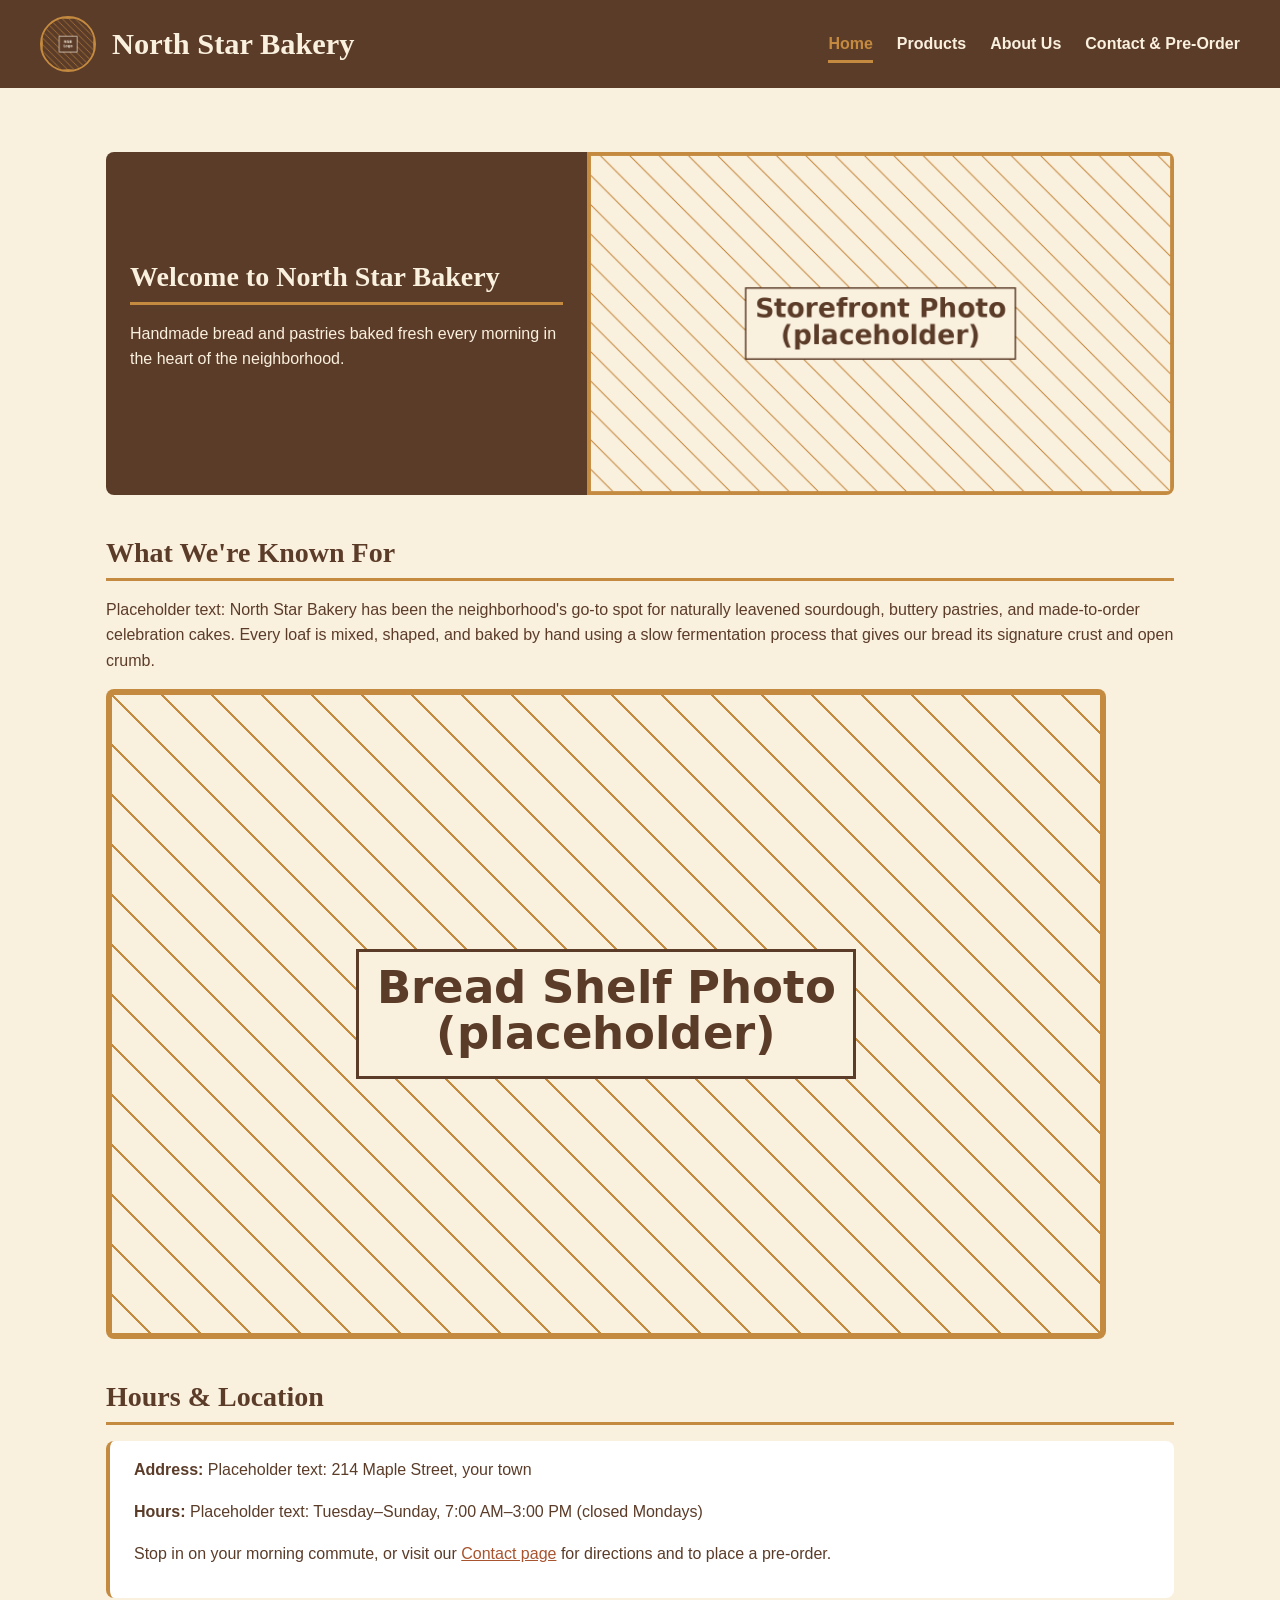
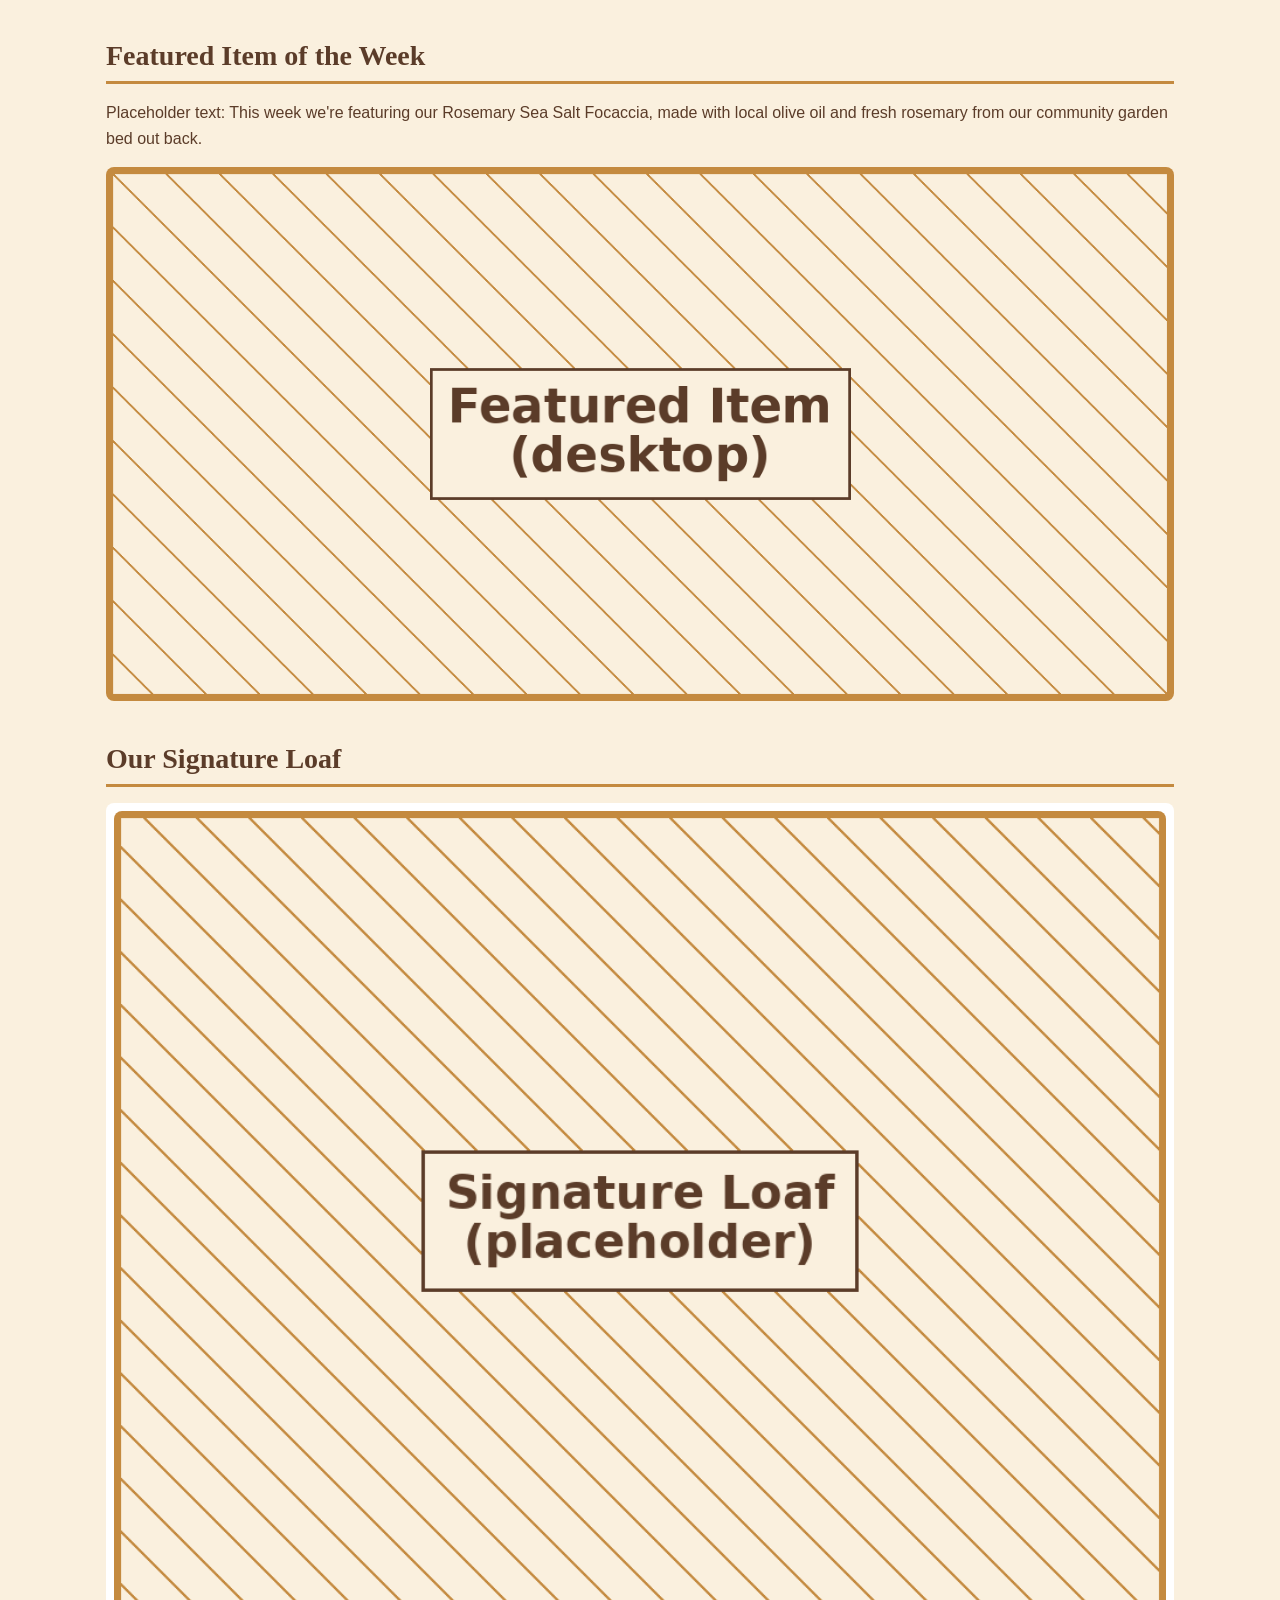
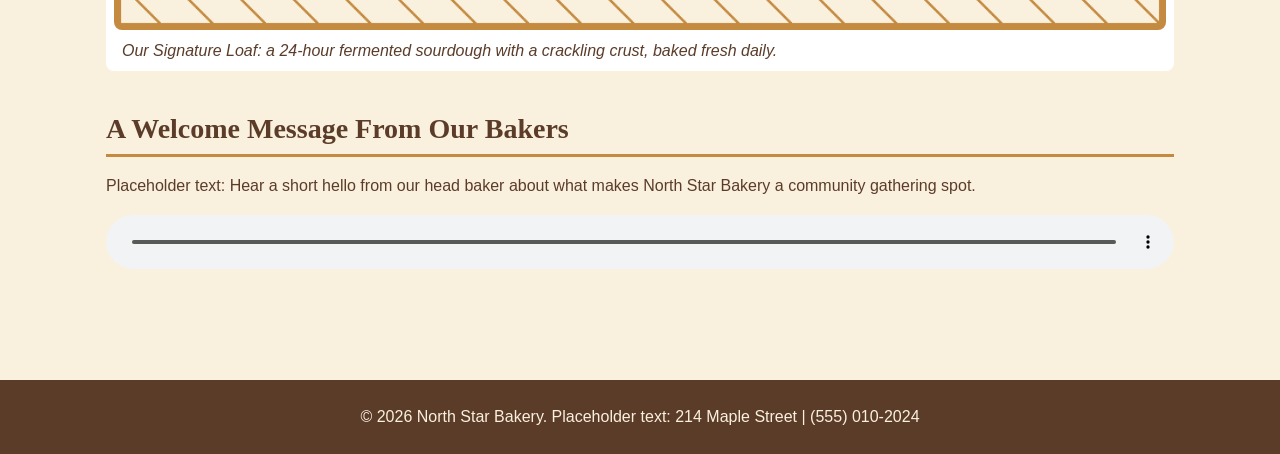
<file: index.html>
<!DOCTYPE html>
<html lang="en">
<head>
<meta charset="UTF-8">
<meta name="viewport" content="width=device-width, initial-scale=1.0">
<title>North Star Bakery | Home</title>
<link rel="stylesheet" href="css/style.css">
</head>
<body>
<header>
<div class="brand">
<img src="assets/bakery-logo.png" alt="North Star Bakery logo, a loaf of bread with a wheat sprig">
<h1>North Star Bakery</h1>
</div>
<nav aria-label="Primary">
<ul>
<li><a href="index.html" aria-current="page">Home</a></li>
<li><a href="products.html">Products</a></li>
<li><a href="about.html">About Us</a></li>
<li><a href="contact.html">Contact &amp; Pre-Order</a></li>
</ul>
</nav>
</header>

<main>
<div class="hero">
<img src="assets/bakery-storefront.png" alt="North Star Bakery storefront with warm lighting and fresh bread displayed in the window">
<div class="hero-text">
<h2>Welcome to North Star Bakery</h2>
<p>Handmade bread and pastries baked fresh every morning in the heart of the neighborhood.</p>
</div>
</div>

<section aria-labelledby="known-for-heading">
<h2 id="known-for-heading">What We're Known For</h2>
<p>Placeholder text: North Star Bakery has been the neighborhood's go-to spot for naturally leavened sourdough, buttery pastries, and made-to-order celebration cakes. Every loaf is mixed, shaped, and baked by hand using a slow fermentation process that gives our bread its signature crust and open crumb.</p>
<img src="assets/bakery-bread.png" alt="A row of golden-brown artisan loaves cooling on a wooden shelf">
</section>

<section aria-labelledby="hours-heading">
<h2 id="hours-heading">Hours &amp; Location</h2>
<div class="info-snippet">
<p><strong>Address:</strong> Placeholder text: 214 Maple Street, your town</p>
<p><strong>Hours:</strong> Placeholder text: Tuesday&ndash;Sunday, 7:00 AM&ndash;3:00 PM (closed Mondays)</p>
<p>Stop in on your morning commute, or visit our <a href="contact.html">Contact page</a> for directions and to place a pre-order.</p>
</div>
</section>

<section aria-labelledby="featured-heading">
<h2 id="featured-heading">Featured Item of the Week</h2>
<p>Placeholder text: This week we're featuring our Rosemary Sea Salt Focaccia, made with local olive oil and fresh rosemary from our community garden bed out back.</p>
<picture class="featured-picture">
<source media="(max-width: 600px)" srcset="assets/bakery-feature-small.png">
<source media="(min-width: 601px)" srcset="assets/bakery-feature-large.png">
<img src="assets/bakery-feature-large.png" alt="Rosemary sea salt focaccia, this week's featured item, sliced and ready to serve">
</picture>
</section>

<section aria-labelledby="signature-heading">
<h2 id="signature-heading">Our Signature Loaf</h2>
<figure>
<img src="assets/bakery-signature-loaf.png" alt="Close-up of North Star Bakery's signature sourdough loaf, dusted with flour and deeply scored">
<figcaption>Our Signature Loaf: a 24-hour fermented sourdough with a crackling crust, baked fresh daily.</figcaption>
</figure>
</section>

<section aria-labelledby="welcome-heading">
<h2 id="welcome-heading">A Welcome Message From Our Bakers</h2>
<p>Placeholder text: Hear a short hello from our head baker about what makes North Star Bakery a community gathering spot.</p>
<audio controls>
<source src="assets/bakery-welcome.mp3" type="audio/mpeg">
Your browser does not support the audio element. You can
<a href="assets/bakery-welcome.mp3">download the welcome message (MP3)</a> instead.
</audio>
</section>
</main>

<footer>
<p>&copy; 2026 North Star Bakery. Placeholder text: 214 Maple Street | (555) 010-2024</p>
</footer>
</body>
</html>
</file>
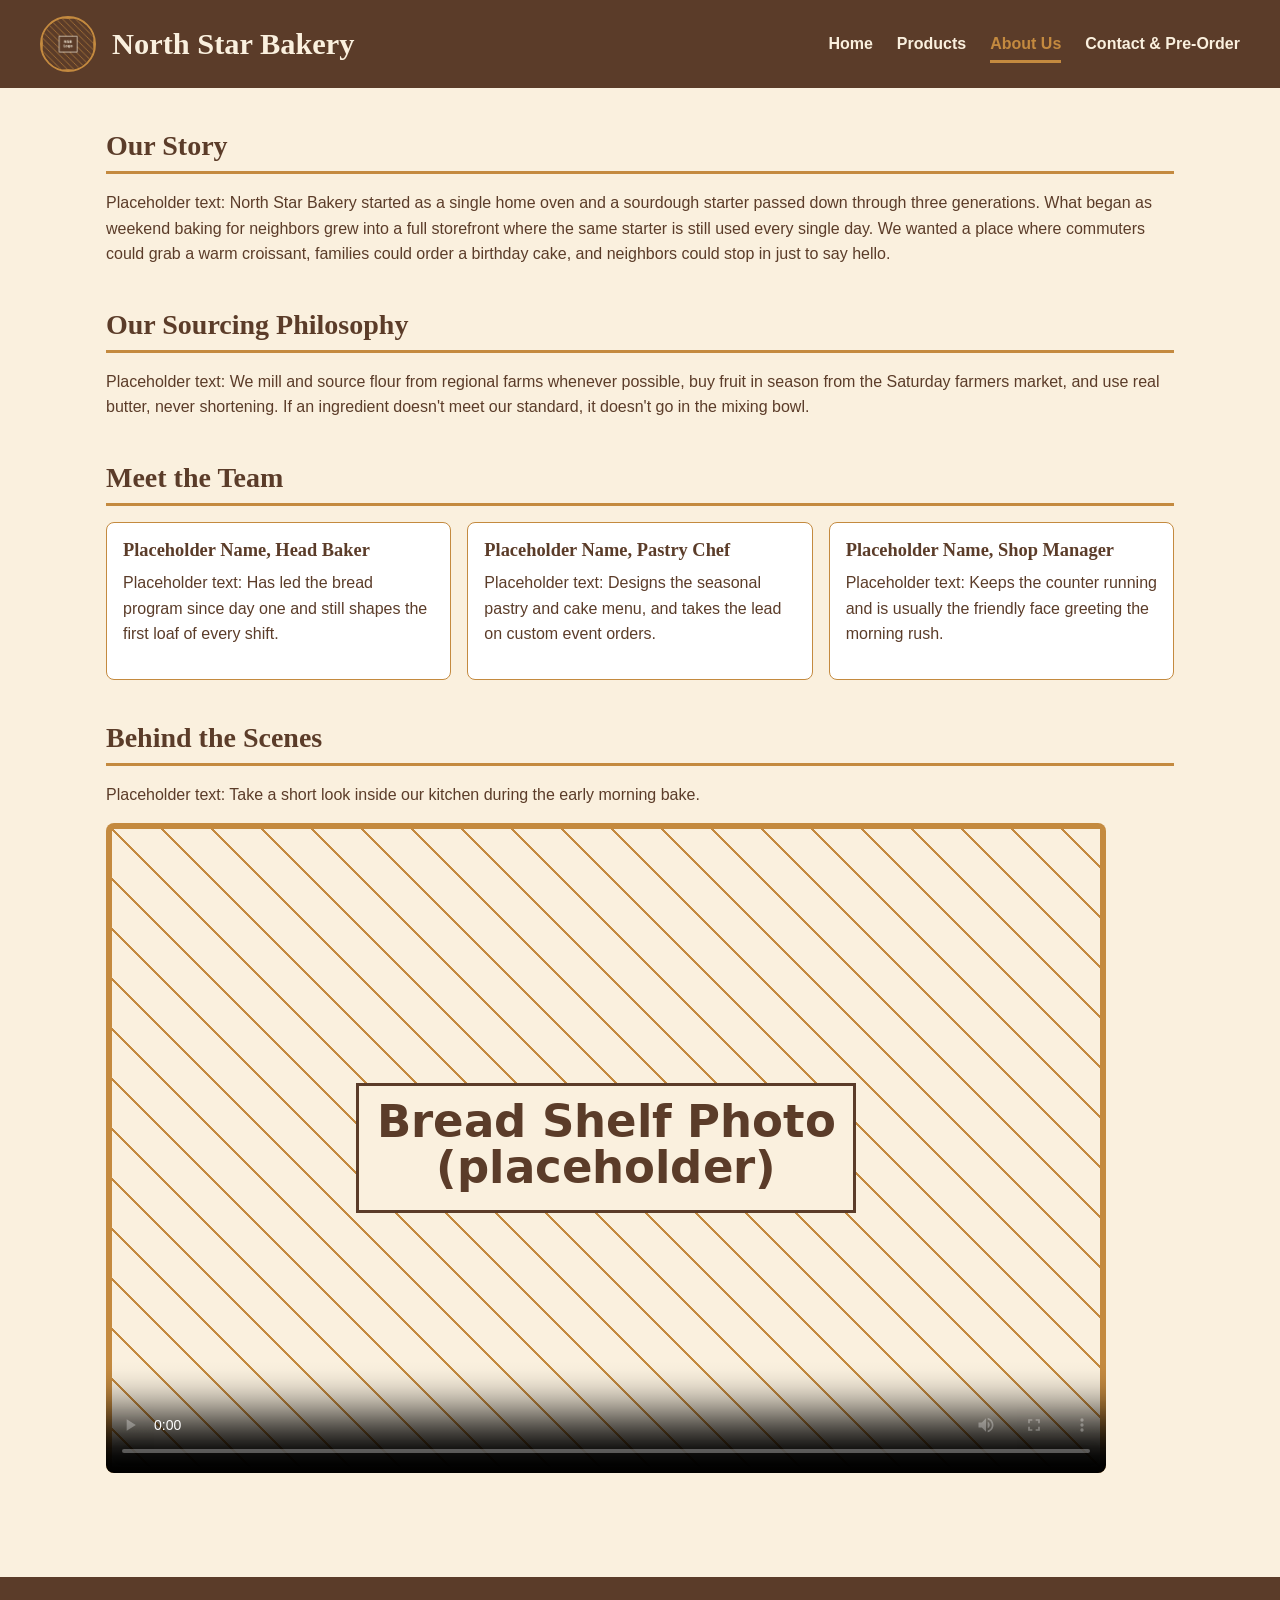
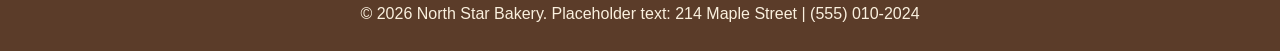
<file: about.html>
<!DOCTYPE html>
<html lang="en">
<head>
<meta charset="UTF-8">
<meta name="viewport" content="width=device-width, initial-scale=1.0">
<title>North Star Bakery | About</title>
<link rel="stylesheet" href="css/style.css">
</head>
<body>
<header>
<div class="brand">
<img src="assets/bakery-logo.png" alt="North Star Bakery logo, a loaf of bread with a wheat sprig">
<h1>North Star Bakery</h1>
</div>
<nav aria-label="Primary">
<ul>
<li><a href="index.html">Home</a></li>
<li><a href="products.html">Products</a></li>
<li><a href="about.html" aria-current="page">About Us</a></li>
<li><a href="contact.html">Contact &amp; Pre-Order</a></li>
</ul>
</nav>
</header>

<main>
<section aria-labelledby="story-heading">
<h2 id="story-heading">Our Story</h2>
<p>Placeholder text: North Star Bakery started as a single home oven and a sourdough starter passed down through three generations. What began as weekend baking for neighbors grew into a full storefront where the same starter is still used every single day. We wanted a place where commuters could grab a warm croissant, families could order a birthday cake, and neighbors could stop in just to say hello.</p>
</section>

<section aria-labelledby="sourcing-heading">
<h2 id="sourcing-heading">Our Sourcing Philosophy</h2>
<p>Placeholder text: We mill and source flour from regional farms whenever possible, buy fruit in season from the Saturday farmers market, and use real butter, never shortening. If an ingredient doesn't meet our standard, it doesn't go in the mixing bowl.</p>
</section>

<section aria-labelledby="staff-heading">
<h2 id="staff-heading">Meet the Team</h2>
<div class="card-grid">
<div class="card">
<h3>Placeholder Name, Head Baker</h3>
<p>Placeholder text: Has led the bread program since day one and still shapes the first loaf of every shift.</p>
</div>
<div class="card">
<h3>Placeholder Name, Pastry Chef</h3>
<p>Placeholder text: Designs the seasonal pastry and cake menu, and takes the lead on custom event orders.</p>
</div>
<div class="card">
<h3>Placeholder Name, Shop Manager</h3>
<p>Placeholder text: Keeps the counter running and is usually the friendly face greeting the morning rush.</p>
</div>
</div>
</section>

<section aria-labelledby="behind-scenes-heading">
<h2 id="behind-scenes-heading">Behind the Scenes</h2>
<p>Placeholder text: Take a short look inside our kitchen during the early morning bake.</p>
<video controls poster="assets/bakery-bread.png">
<source src="assets/bakery-behind-scenes.mp4" type="video/mp4">
Your browser does not support the video element. You can
<a href="assets/bakery-behind-scenes.mp4">download the behind-the-scenes video (MP4)</a> instead.
</video>
</section>
</main>

<footer>
<p>&copy; 2026 North Star Bakery. Placeholder text: 214 Maple Street | (555) 010-2024</p>
</footer>
</body>
</html>
</file>
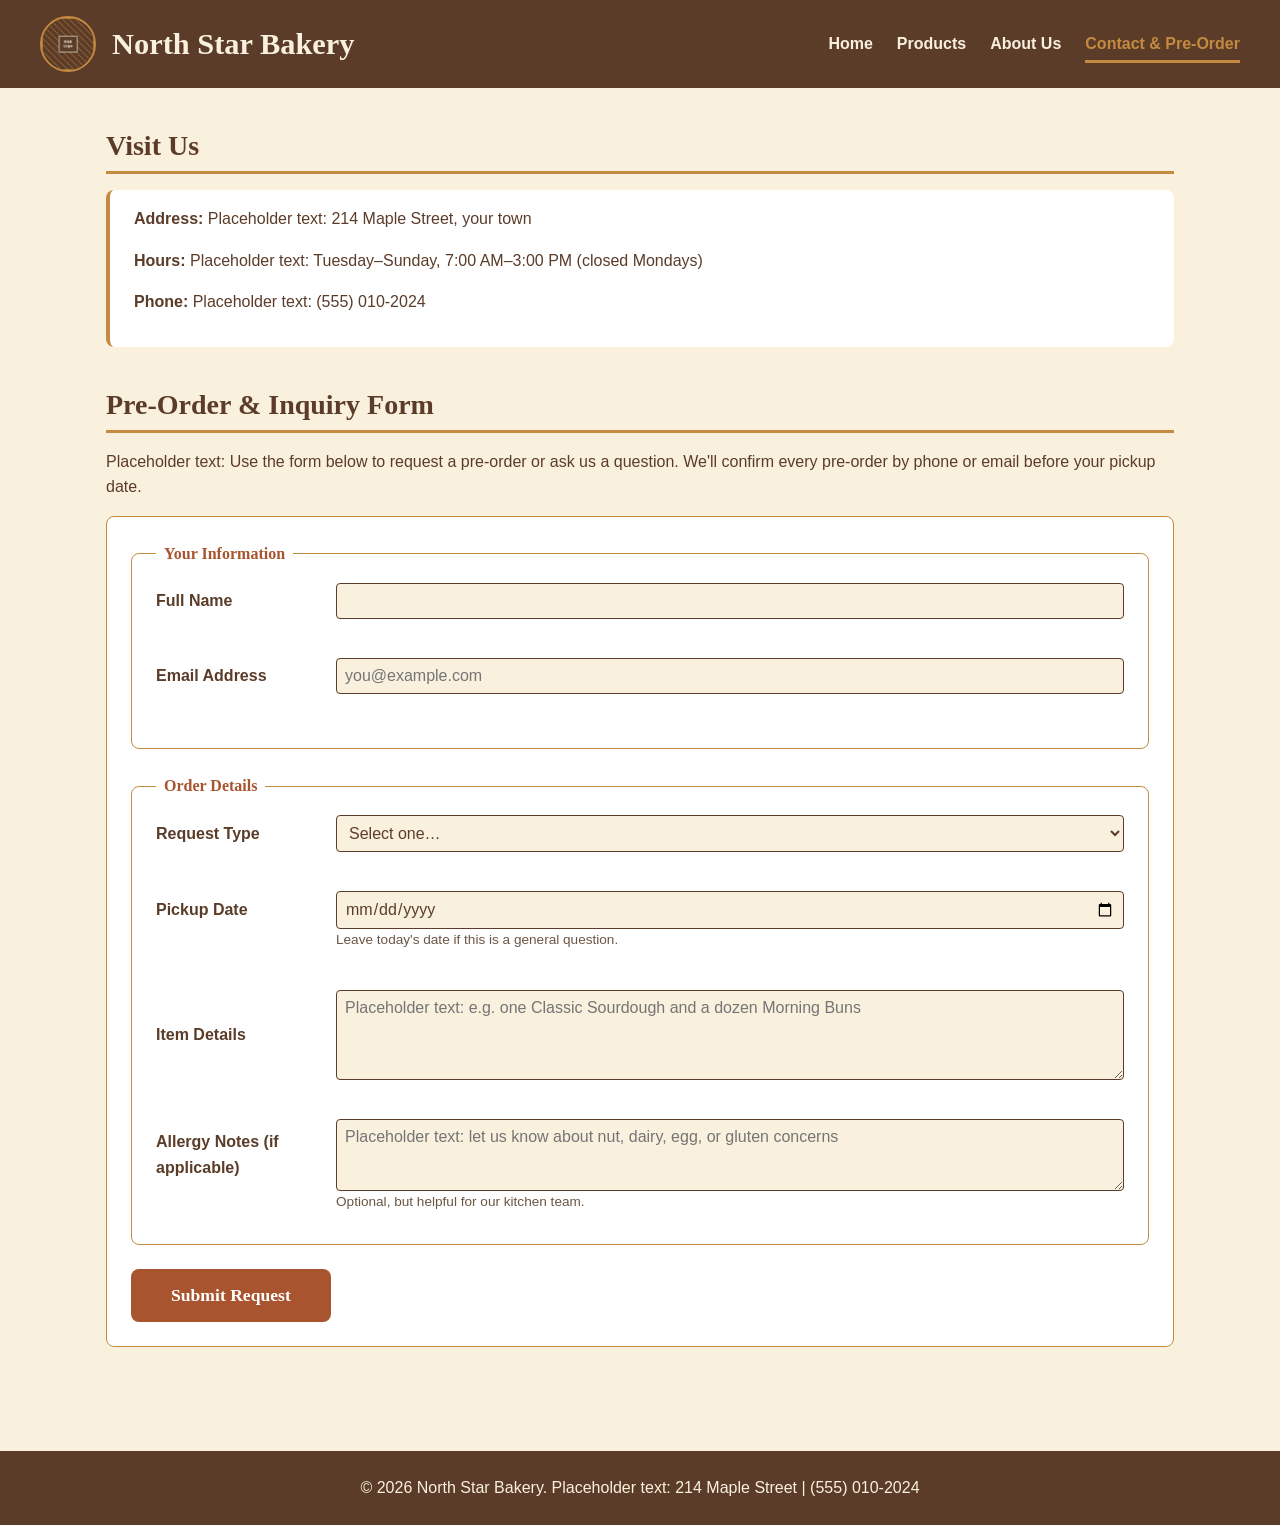
<file: contact.html>
<!DOCTYPE html>
<html lang="en">
<head>
<meta charset="UTF-8">
<meta name="viewport" content="width=device-width, initial-scale=1.0">
<title>North Star Bakery | Contact</title>
<link rel="stylesheet" href="css/style.css">
</head>
<body>
<header>
<div class="brand">
<img src="assets/bakery-logo.png" alt="North Star Bakery logo, a loaf of bread with a wheat sprig">
<h1>North Star Bakery</h1>
</div>
<nav aria-label="Primary">
<ul>
<li><a href="index.html">Home</a></li>
<li><a href="products.html">Products</a></li>
<li><a href="about.html">About Us</a></li>
<li><a href="contact.html" aria-current="page">Contact &amp; Pre-Order</a></li>
</ul>
</nav>
</header>

<main>
<section aria-labelledby="location-heading">
<h2 id="location-heading">Visit Us</h2>
<div class="info-snippet">
<p><strong>Address:</strong> Placeholder text: 214 Maple Street, your town</p>
<p><strong>Hours:</strong> Placeholder text: Tuesday&ndash;Sunday, 7:00 AM&ndash;3:00 PM (closed Mondays)</p>
<p><strong>Phone:</strong> Placeholder text: (555) 010-2024</p>
</div>
</section>

<section aria-labelledby="form-heading">
<h2 id="form-heading">Pre-Order &amp; Inquiry Form</h2>
<p>Placeholder text: Use the form below to request a pre-order or ask us a question. We'll confirm every pre-order by phone or email before your pickup date.</p>
<p id="order-carried-notice" class="hint" hidden>We&rsquo;ve filled in the Item Details field below with the items you added on the <a href="products.html">Products page</a>. Feel free to edit them before sending.</p>
<div id="form-success" class="success-message" role="status" aria-live="polite" hidden></div>
<form action="#" method="post" novalidate>
<fieldset>
<legend>Your Information</legend>
<div class="form-row">
<label for="name">Full Name</label>
<input type="text" id="name" name="name"
required minlength="2" maxlength="60"
pattern="[A-Za-z\s'\-]+"
title="Please enter a name using letters, spaces, hyphens, or apostrophes only"
aria-describedby="name-error">
</div>
<span class="error-message" id="name-error" aria-live="polite"></span>
<div class="form-row">
<label for="email">Email Address</label>
<input type="email" id="email" name="email" required
placeholder="you@example.com" aria-describedby="email-error">
</div>
<span class="error-message" id="email-error" aria-live="polite"></span>
</fieldset>

<fieldset>
<legend>Order Details</legend>
<div class="form-row">
<label for="request-type">Request Type</label>
<select id="request-type" name="request-type" required aria-describedby="request-type-error">
<option value="">Select one&hellip;</option>
<option value="pre-order">Pre-Order</option>
<option value="general-question">General Question</option>
</select>
</div>
<span class="error-message" id="request-type-error" aria-live="polite"></span>
<div class="form-row">
<label for="pickup-date">Pickup Date</label>
<input type="date" id="pickup-date" name="pickup-date" required aria-describedby="pickup-date-error">
<span class="hint">Leave today's date if this is a general question.</span>
</div>
<span class="error-message" id="pickup-date-error" aria-live="polite"></span>
<div class="form-row">
<label for="item-details">Item Details</label>
<textarea id="item-details" name="item-details" rows="4" required
placeholder="Placeholder text: e.g. one Classic Sourdough and a dozen Morning Buns"
aria-describedby="item-details-error"></textarea>
</div>
<span class="error-message" id="item-details-error" aria-live="polite"></span>
<div class="form-row">
<label for="allergy-notes">Allergy Notes (if applicable)</label>
<textarea id="allergy-notes" name="allergy-notes" rows="3"
placeholder="Placeholder text: let us know about nut, dairy, egg, or gluten concerns"></textarea>
<span class="hint">Optional, but helpful for our kitchen team.</span>
</div>
</fieldset>

<button type="submit">Submit Request</button>
</form>
</section>
</main>

<footer>
<p>&copy; 2026 North Star Bakery. Placeholder text: 214 Maple Street | (555) 010-2024</p>
</footer>

<script src="js/storage.js"></script>
<script src="js/contact.js"></script>
</body>
</html>
</file>
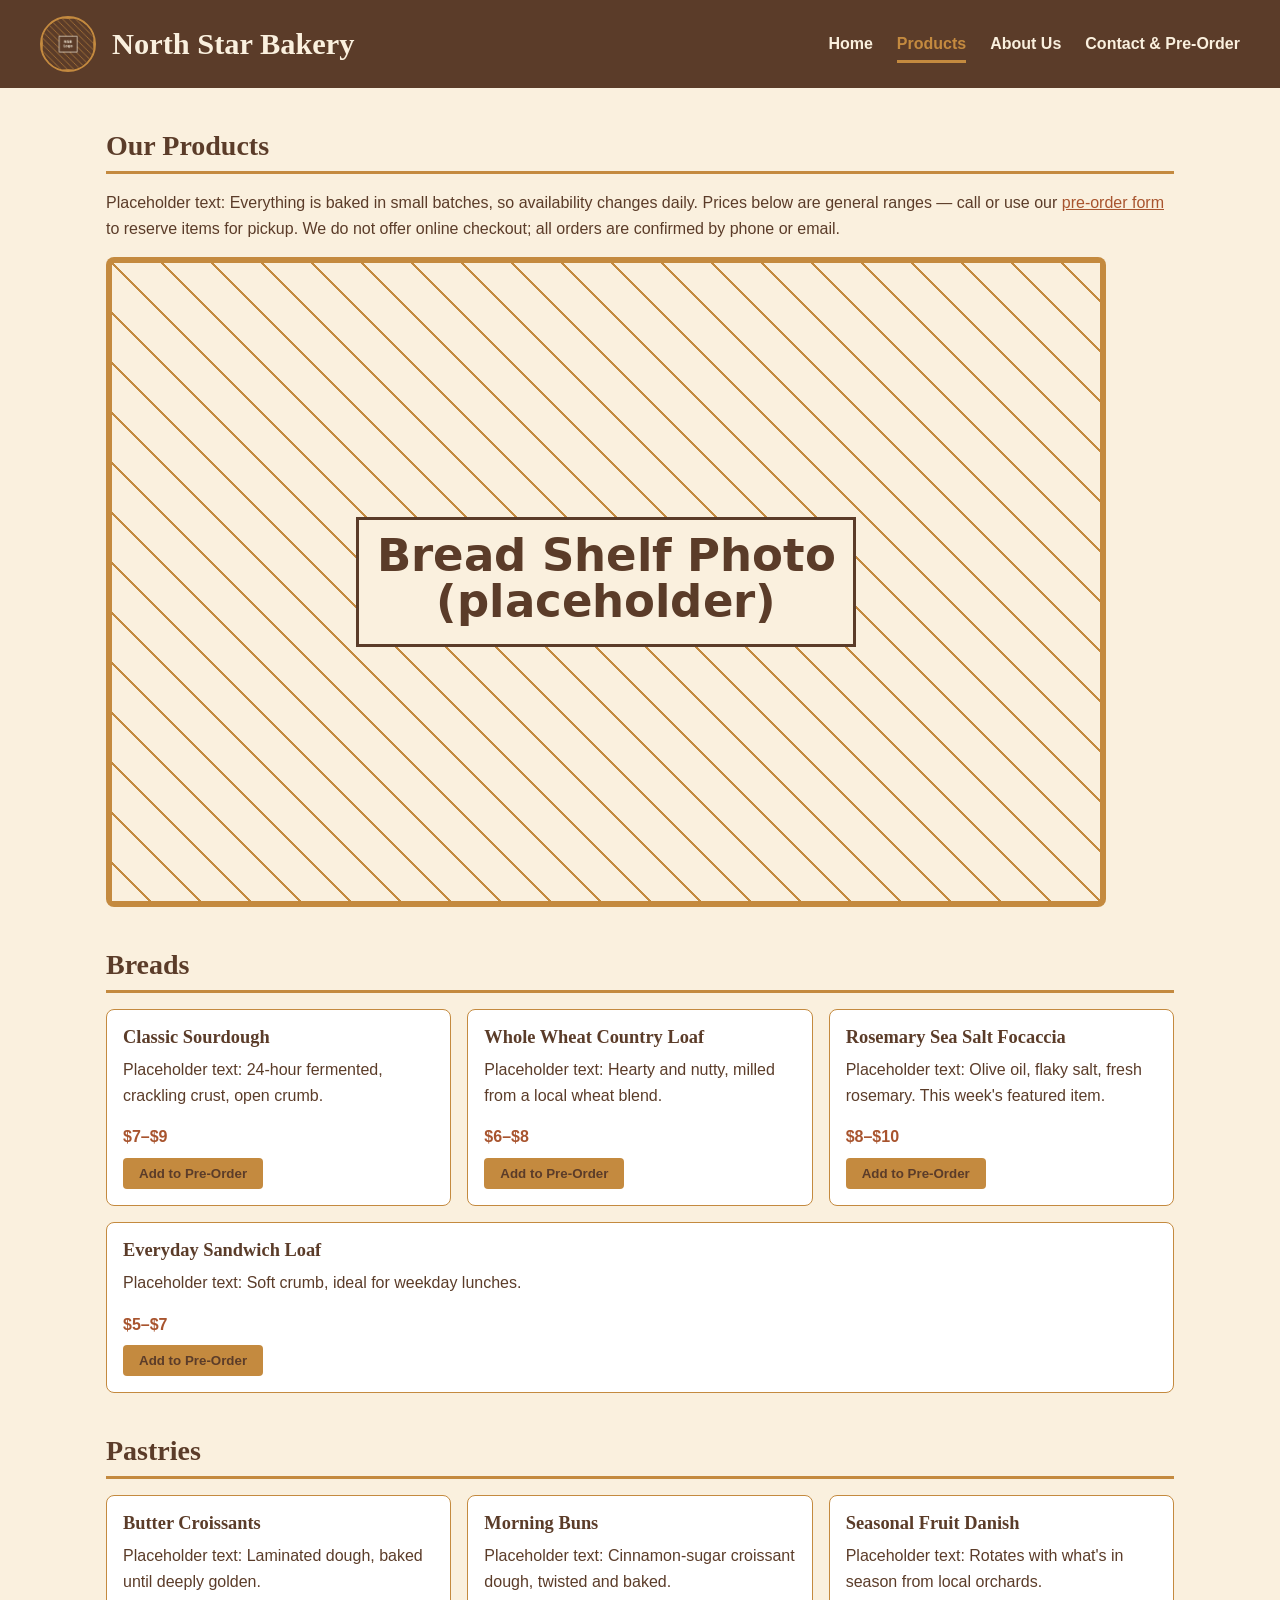
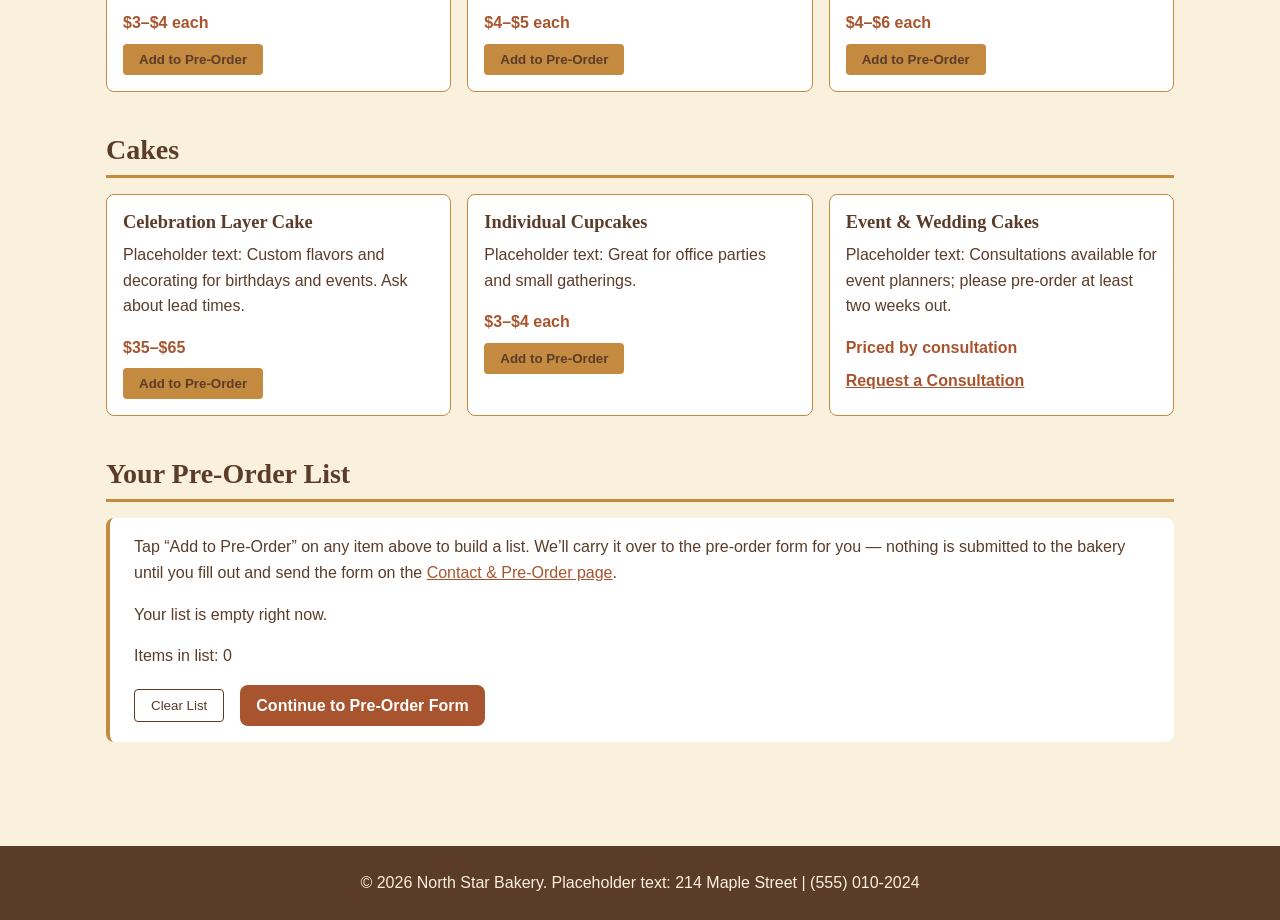
<file: products.html>
<!DOCTYPE html>
<html lang="en">
<head>
<meta charset="UTF-8">
<meta name="viewport" content="width=device-width, initial-scale=1.0">
<title>North Star Bakery | Products</title>
<link rel="stylesheet" href="css/style.css">
</head>
<body>
<header>
<div class="brand">
<img src="assets/bakery-logo.png" alt="North Star Bakery logo, a loaf of bread with a wheat sprig">
<h1>North Star Bakery</h1>
</div>
<nav aria-label="Primary">
<ul>
<li><a href="index.html">Home</a></li>
<li><a href="products.html" aria-current="page">Products</a></li>
<li><a href="about.html">About Us</a></li>
<li><a href="contact.html">Contact &amp; Pre-Order</a></li>
</ul>
</nav>
</header>

<main>
<section aria-labelledby="products-intro-heading">
<h2 id="products-intro-heading">Our Products</h2>
<p>Placeholder text: Everything is baked in small batches, so availability changes daily. Prices below are general ranges &mdash; call or use our <a href="contact.html">pre-order form</a> to reserve items for pickup. We do not offer online checkout; all orders are confirmed by phone or email.</p>
<img src="assets/bakery-bread.png" alt="Assorted fresh-baked breads arranged on a wooden display shelf">
</section>

<section aria-labelledby="breads-heading">
<h2 id="breads-heading">Breads</h2>
<div class="card-grid">
<div class="card">
<h3>Classic Sourdough</h3>
<p>Placeholder text: 24-hour fermented, crackling crust, open crumb.</p>
<p class="price">$7&ndash;$9</p>
<button type="button" class="add-to-order" data-item="Classic Sourdough">Add to Pre-Order</button>
</div>
<div class="card">
<h3>Whole Wheat Country Loaf</h3>
<p>Placeholder text: Hearty and nutty, milled from a local wheat blend.</p>
<p class="price">$6&ndash;$8</p>
<button type="button" class="add-to-order" data-item="Whole Wheat Country Loaf">Add to Pre-Order</button>
</div>
<div class="card">
<h3>Rosemary Sea Salt Focaccia</h3>
<p>Placeholder text: Olive oil, flaky salt, fresh rosemary. This week's featured item.</p>
<p class="price">$8&ndash;$10</p>
<button type="button" class="add-to-order" data-item="Rosemary Sea Salt Focaccia">Add to Pre-Order</button>
</div>
<div class="card">
<h3>Everyday Sandwich Loaf</h3>
<p>Placeholder text: Soft crumb, ideal for weekday lunches.</p>
<p class="price">$5&ndash;$7</p>
<button type="button" class="add-to-order" data-item="Everyday Sandwich Loaf">Add to Pre-Order</button>
</div>
</div>
</section>

<section aria-labelledby="pastries-heading">
<h2 id="pastries-heading">Pastries</h2>
<div class="card-grid">
<div class="card">
<h3>Butter Croissants</h3>
<p>Placeholder text: Laminated dough, baked until deeply golden.</p>
<p class="price">$3&ndash;$4 each</p>
<button type="button" class="add-to-order" data-item="Butter Croissants">Add to Pre-Order</button>
</div>
<div class="card">
<h3>Morning Buns</h3>
<p>Placeholder text: Cinnamon-sugar croissant dough, twisted and baked.</p>
<p class="price">$4&ndash;$5 each</p>
<button type="button" class="add-to-order" data-item="Morning Buns">Add to Pre-Order</button>
</div>
<div class="card">
<h3>Seasonal Fruit Danish</h3>
<p>Placeholder text: Rotates with what's in season from local orchards.</p>
<p class="price">$4&ndash;$6 each</p>
<button type="button" class="add-to-order" data-item="Seasonal Fruit Danish">Add to Pre-Order</button>
</div>
</div>
</section>

<section aria-labelledby="cakes-heading">
<h2 id="cakes-heading">Cakes</h2>
<div class="card-grid">
<div class="card">
<h3>Celebration Layer Cake</h3>
<p>Placeholder text: Custom flavors and decorating for birthdays and events. Ask about lead times.</p>
<p class="price">$35&ndash;$65</p>
<button type="button" class="add-to-order" data-item="Celebration Layer Cake">Add to Pre-Order</button>
</div>
<div class="card">
<h3>Individual Cupcakes</h3>
<p>Placeholder text: Great for office parties and small gatherings.</p>
<p class="price">$3&ndash;$4 each</p>
<button type="button" class="add-to-order" data-item="Individual Cupcakes">Add to Pre-Order</button>
</div>
<div class="card">
<h3>Event &amp; Wedding Cakes</h3>
<p>Placeholder text: Consultations available for event planners; please pre-order at least two weeks out.</p>
<p class="price">Priced by consultation</p>
<a href="contact.html" class="card-link">Request a Consultation</a>
</div>
</div>
</section>
<section aria-labelledby="order-heading">
<h2 id="order-heading">Your Pre-Order List</h2>
<div class="info-snippet" id="order-summary">
<p>Tap &ldquo;Add to Pre-Order&rdquo; on any item above to build a list. We&rsquo;ll carry it over to the pre-order form for you &mdash; nothing is submitted to the bakery until you fill out and send the form on the <a href="contact.html">Contact &amp; Pre-Order page</a>.</p>
<p id="order-empty-message">Your list is empty right now.</p>
<ul id="order-list" class="preorder-list" aria-live="polite"></ul>
<p>Items in list: <span id="order-count">0</span></p>
<div class="order-actions">
<button type="button" id="clear-order">Clear List</button>
<a href="contact.html" class="button-link">Continue to Pre-Order Form</a>
</div>
</div>
</section>
</main>

<footer>
<p>&copy; 2026 North Star Bakery. Placeholder text: 214 Maple Street | (555) 010-2024</p>
</footer>

<script src="js/storage.js"></script>
<script src="js/products.js"></script>
</body>
</html>
</file>
<file: css/style.css>
/* =========================================================
   North Star Bakery — Stylesheet
   Mobile-first. Two font families. Four-color warm palette.
   ========================================================= */

:root {
  /* Color palette (4 colors total) */
  --color-cream: #faf0de;   /* page background */
  --color-brown: #5b3c29;   /* primary text, header/footer */
  --color-gold: #c48a3f;    /* accents, borders, hover */
  --color-rust: #a8542e;    /* links, buttons, calls to action */
  --color-white: #ffffff;

  /* Typography (2 font families) */
  --font-heading: Georgia, "Times New Roman", Times, serif;
  --font-body: "Trebuchet MS", "Segoe UI", Verdana, sans-serif;

  /* Spacing scale */
  --space-xs: 0.5rem;
  --space-sm: 1rem;
  --space-md: 1.5rem;
  --space-lg: 2.5rem;
  --space-xl: 4rem;

  --radius: 8px;
  --max-width: 1100px;
}

/* -----------------------------
   Reset / base
   ----------------------------- */
*,
*::before,
*::after {
  box-sizing: border-box;
}

html {
  scroll-behavior: smooth;
}

body {
  margin: 0;
  font-family: var(--font-body);
  font-size: 1rem;
  line-height: 1.6;
  color: var(--color-brown);
  background-color: var(--color-cream);
}

img,
video {
  max-width: 100%;
  height: auto;
  display: block;
  border-radius: var(--radius);
}

h1,
h2,
h3 {
  font-family: var(--font-heading);
  line-height: 1.25;
  margin-top: 0;
  color: var(--color-brown);
}

h1 {
  font-size: 1.6rem;
  margin: 0;
}

h2 {
  font-size: 1.5rem;
  margin-bottom: var(--space-sm);
  border-bottom: 3px solid var(--color-gold);
  padding-bottom: var(--space-xs);
}

h3 {
  font-size: 1.15rem;
  margin-bottom: var(--space-xs);
}

p {
  margin-top: 0;
  margin-bottom: var(--space-sm);
}

a {
  color: var(--color-rust);
  text-decoration: underline;
}

a:hover,
a:focus {
  color: var(--color-brown);
}

a:focus,
button:focus,
input:focus,
select:focus,
textarea:focus {
  outline: 3px solid var(--color-gold);
  outline-offset: 2px;
}

/* -----------------------------
   Layout helpers
   ----------------------------- */
main {
  max-width: var(--max-width);
  margin: 0 auto;
  padding: var(--space-md) var(--space-sm) var(--space-xl);
}

main > section,
main > div.hero {
  margin-bottom: var(--space-lg);
}

/* -----------------------------
   Header / Navigation
   ----------------------------- */
header {
  background-color: var(--color-brown);
  color: var(--color-cream);
  padding: var(--space-sm);
  display: flex;
  flex-direction: column;
  gap: var(--space-sm);
}

header .brand {
  display: flex;
  align-items: center;
  gap: var(--space-sm);
}

header .brand img {
  width: 56px;
  height: 56px;
  border-radius: 50%;
  border: 2px solid var(--color-gold);
}

header h1 {
  color: var(--color-cream);
}

nav ul {
  list-style: none;
  margin: 0;
  padding: 0;
  display: flex;
  flex-wrap: wrap;
  gap: var(--space-xs) var(--space-md);
}

nav a {
  color: var(--color-cream);
  text-decoration: none;
  font-weight: bold;
  padding: var(--space-xs) 0;
  border-bottom: 3px solid transparent;
}

nav a:hover,
nav a:focus {
  color: var(--color-gold);
  border-bottom-color: var(--color-gold);
}

nav a[aria-current="page"] {
  border-bottom-color: var(--color-gold);
  color: var(--color-gold);
}

/* -----------------------------
   Hero (home page)
   ----------------------------- */
.hero {
  position: relative;
  border-radius: var(--radius);
  overflow: hidden;
  margin-top: var(--space-md);
}

.hero img {
  border-radius: 0;
  width: 100%;
}

.hero-text {
  background-color: var(--color-brown);
  color: var(--color-cream);
  padding: var(--space-md);
}

.hero-text h2 {
  color: var(--color-cream);
  border-bottom-color: var(--color-gold);
}

/* -----------------------------
   Info snippets (hours/location)
   ----------------------------- */
.info-snippet {
  background-color: var(--color-white);
  border-left: 4px solid var(--color-gold);
  padding: var(--space-sm) var(--space-md);
  border-radius: var(--radius);
}

/* -----------------------------
   Featured picture / figures
   ----------------------------- */
.featured-picture img,
figure img {
  width: 100%;
}

figure {
  margin: 0;
  background-color: var(--color-white);
  padding: var(--space-xs);
  border-radius: var(--radius);
}

figcaption {
  padding: var(--space-xs) var(--space-xs) 0;
  font-style: italic;
  color: var(--color-brown);
}

/* -----------------------------
   Card grid (products, staff)
   ----------------------------- */
.card-grid {
  display: flex;
  flex-direction: column;
  gap: var(--space-sm);
}

.card {
  background-color: var(--color-white);
  border: 1px solid var(--color-gold);
  border-radius: var(--radius);
  padding: var(--space-sm);
}

.card .price {
  font-weight: bold;
  color: var(--color-rust);
  margin-bottom: 0;
}

/* -----------------------------
   Audio / video
   ----------------------------- */
audio {
  width: 100%;
}

/* -----------------------------
   Forms
   ----------------------------- */
form {
  background-color: var(--color-white);
  padding: var(--space-md);
  border-radius: var(--radius);
  border: 1px solid var(--color-gold);
}

fieldset {
  border: 1px solid var(--color-gold);
  border-radius: var(--radius);
  padding: var(--space-sm) var(--space-md);
  margin: 0 0 var(--space-md);
}

legend {
  font-family: var(--font-heading);
  font-weight: bold;
  padding: 0 var(--space-xs);
  color: var(--color-rust);
}

.form-row {
  margin-bottom: var(--space-sm);
  display: flex;
  flex-direction: column;
}

.form-row label {
  font-weight: bold;
  margin-bottom: var(--space-xs);
}

.form-row input,
.form-row select,
.form-row textarea {
  font-family: var(--font-body);
  font-size: 1rem;
  padding: var(--space-xs);
  border: 1px solid var(--color-brown);
  border-radius: 4px;
  background-color: var(--color-cream);
  color: var(--color-brown);
}

.form-row .hint {
  font-size: 0.85rem;
  color: #6b5644;
  margin-top: var(--space-xs);
}

button[type="submit"] {
  font-family: var(--font-heading);
  font-size: 1.1rem;
  font-weight: bold;
  background-color: var(--color-rust);
  color: var(--color-white);
  border: none;
  border-radius: var(--radius);
  padding: var(--space-sm) var(--space-lg);
  cursor: pointer;
}

button[type="submit"]:hover {
  background-color: var(--color-brown);
}

/* -----------------------------
   Interactive pre-order list
   ----------------------------- */
.add-to-order {
  font-family: var(--font-body);
  font-weight: bold;
  background-color: var(--color-gold);
  color: var(--color-brown);
  border: none;
  border-radius: 4px;
  padding: var(--space-xs) var(--space-sm);
  margin-top: var(--space-xs);
  cursor: pointer;
}

.add-to-order:hover,
.add-to-order:focus {
  background-color: var(--color-rust);
  color: var(--color-white);
}

.card-link {
  display: inline-block;
  margin-top: var(--space-xs);
  font-weight: bold;
}

.preorder-list {
  list-style: none;
  margin: 0 0 var(--space-sm);
  padding: 0;
}

.preorder-item {
  display: flex;
  align-items: center;
  justify-content: space-between;
  gap: var(--space-sm);
  padding: var(--space-xs) 0;
  border-bottom: 1px solid var(--color-gold);
}

.preorder-remove {
  font-family: var(--font-body);
  font-size: 0.85rem;
  background: none;
  border: 1px solid var(--color-rust);
  color: var(--color-rust);
  border-radius: 4px;
  padding: 2px var(--space-xs);
  cursor: pointer;
}

.preorder-remove:hover,
.preorder-remove:focus {
  background-color: var(--color-rust);
  color: var(--color-white);
}

.order-actions {
  display: flex;
  flex-wrap: wrap;
  align-items: center;
  gap: var(--space-sm);
}

#clear-order {
  font-family: var(--font-body);
  background: none;
  border: 1px solid var(--color-brown);
  color: var(--color-brown);
  border-radius: 4px;
  padding: var(--space-xs) var(--space-sm);
  cursor: pointer;
}

.button-link {
  display: inline-block;
  background-color: var(--color-rust);
  color: var(--color-white);
  text-decoration: none;
  font-weight: bold;
  border-radius: var(--radius);
  padding: var(--space-xs) var(--space-sm);
}

.button-link:hover,
.button-link:focus {
  background-color: var(--color-brown);
  color: var(--color-white);
}

/* -----------------------------
   Form validation feedback
   ----------------------------- */
.form-row input.field-invalid,
.form-row select.field-invalid,
.form-row textarea.field-invalid {
  border-color: var(--color-rust);
  border-width: 2px;
}

.error-message {
  display: block;
  color: var(--color-rust);
  font-size: 0.85rem;
  font-weight: bold;
  margin: calc(-1 * var(--space-xs)) 0 var(--space-sm);
  min-height: 1.1em;
}

.success-message {
  background-color: var(--color-white);
  border-left: 4px solid var(--color-gold);
  color: var(--color-brown);
  padding: var(--space-sm) var(--space-md);
  border-radius: var(--radius);
  margin-bottom: var(--space-md);
  font-weight: bold;
}

/* -----------------------------
   Footer
   ----------------------------- */
footer {
  background-color: var(--color-brown);
  color: var(--color-cream);
  text-align: center;
  padding: var(--space-md);
}

footer p {
  margin: 0;
}

/* =========================================================
   Responsive layout — larger screens
   ========================================================= */
@media (min-width: 640px) {
  .card-grid {
    flex-direction: row;
    flex-wrap: wrap;
  }

  .card {
    flex: 1 1 calc(50% - var(--space-sm));
  }

  .form-row {
    flex-direction: row;
    align-items: center;
    flex-wrap: wrap;
  }

  .form-row label {
    width: 180px;
    margin-bottom: 0;
  }

  .form-row input,
  .form-row select,
  .form-row textarea {
    flex: 1 1 300px;
  }

  .form-row .hint {
    margin-top: 0;
    margin-left: 180px;
    flex-basis: 100%;
  }
}

@media (min-width: 768px) {
  header {
    flex-direction: row;
    align-items: center;
    justify-content: space-between;
    padding: var(--space-sm) var(--space-lg);
  }

  h1 {
    font-size: 1.9rem;
  }

  .hero {
    display: flex;
    flex-direction: row-reverse;
    align-items: stretch;
  }

  .hero img {
    width: 55%;
  }

  .hero-text {
    width: 45%;
    display: flex;
    flex-direction: column;
    justify-content: center;
  }

  .card {
    flex: 1 1 calc(33.333% - var(--space-sm));
  }
}

@media (min-width: 1024px) {
  main {
    padding-top: var(--space-lg);
  }

  h2 {
    font-size: 1.75rem;
  }
}
</file>
